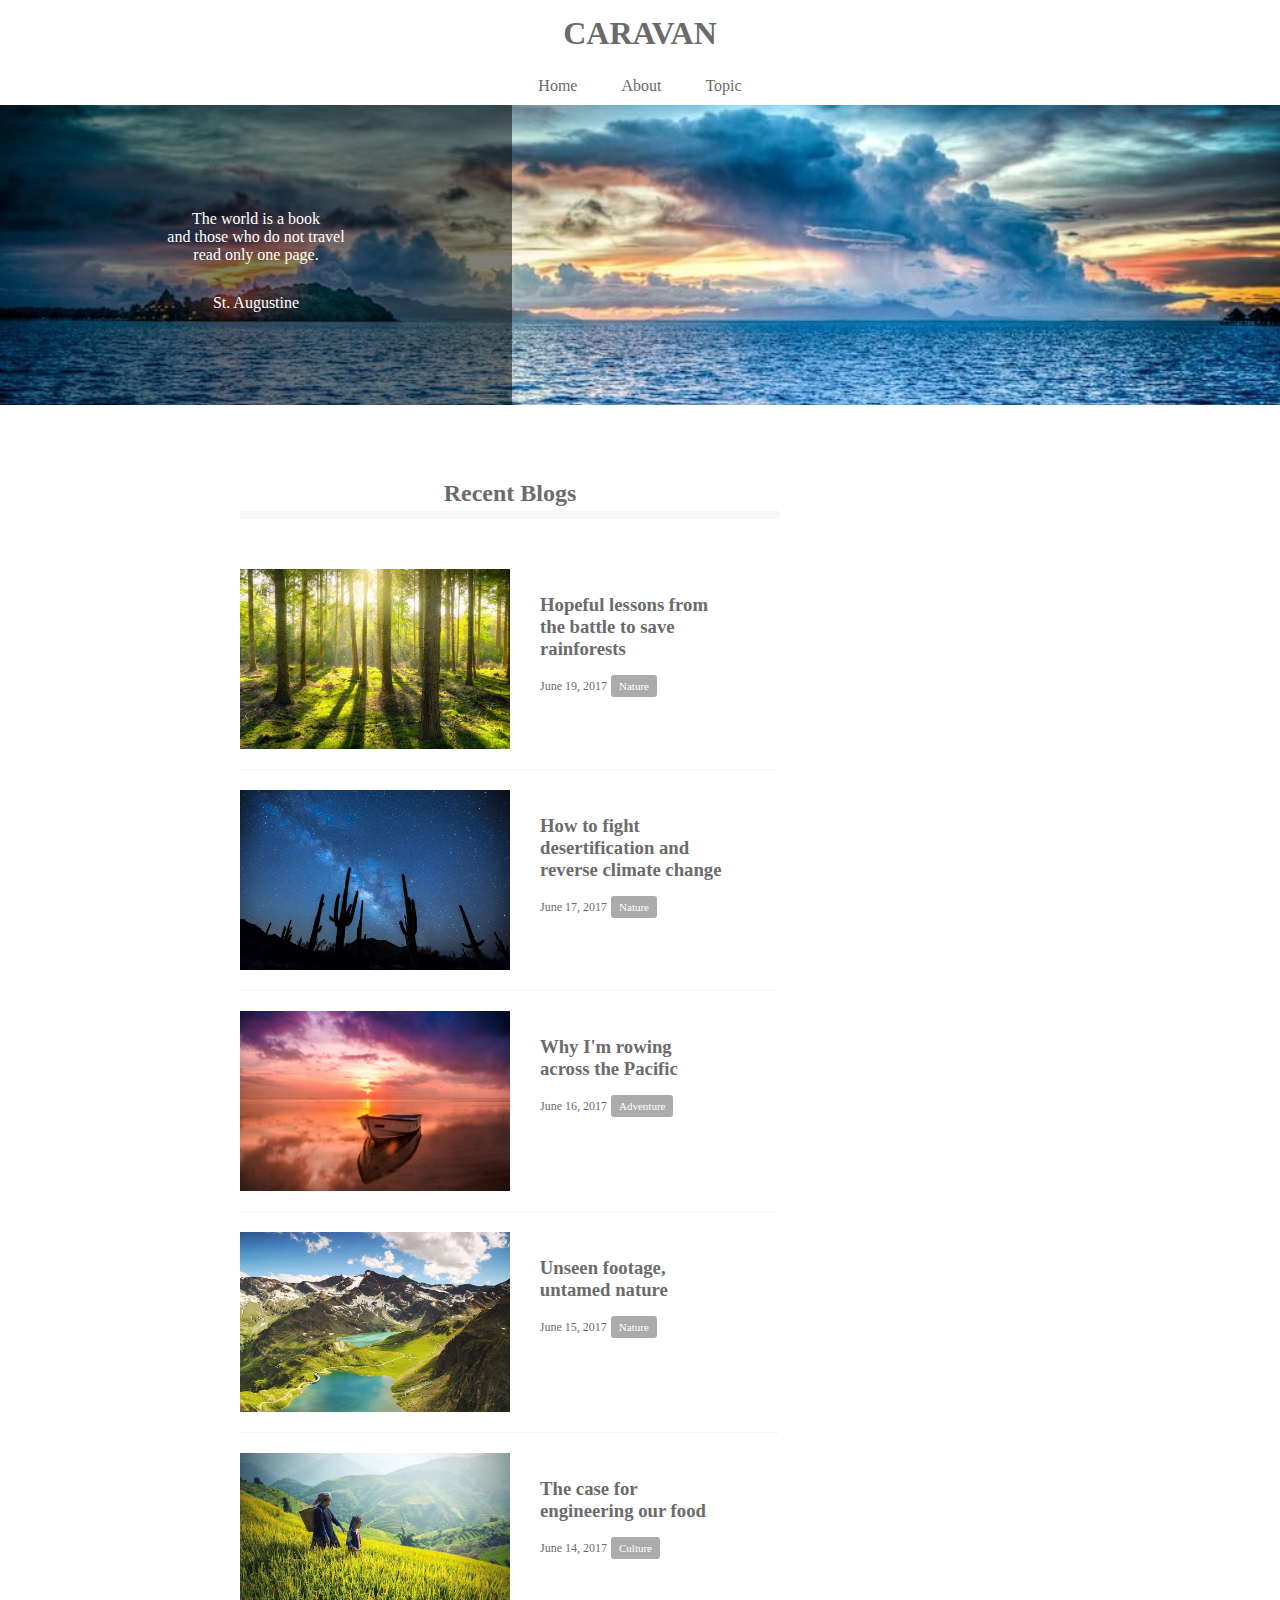
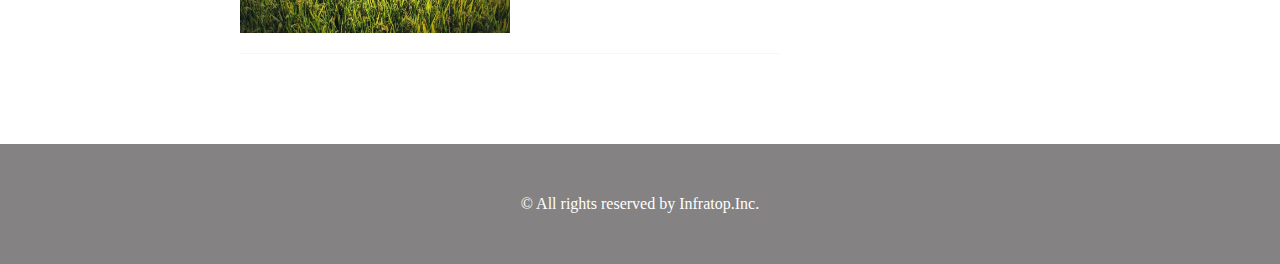
<file: caravan/index.html>
<!DOCTYPE html>
<html lang="ja">

<head>
  <meta charset="UTF-8" />
  <link rel="stylesheet" href="style.css">
  <title>CARAVAN</title>
</head>

<body>
  
  <!-- header -->
  <header>
    <h1 class="heading">
      <a href="index.html">
        CARAVAN
      </a>
    </h1>
  </header>

  <!-- navigation -->
  <nav>
    <ul class="nav-list">
      <li class="nav-list-item">
        <a href="index.html">Home</a>
      </li>
      <li class="nav-list-item">About</li>
      <li class="nav-list-item">Topic</li>
    </ul>
  </nav>

  <!-- main-visual -->
  <div class="main-visual">
    <div class="main-visual-content">
      <p class="main-visual-text">
        The world is a book <br/> 
        and those who do not travel <br/> 
        read only one page.
      </p>
      <p class="main-visual-name">
        St. Augustine
      </p>
    </div>
  </div>

  <!-- main -->
  <main>
    <section class="blog">
      <h2 class="blog-heading">Recent Blogs</h2>

      <div class="blog-box">
        <div class="blog-item">
          <img class="blog-image" src="img/forest.jpg" />
          <section class="blog-text">
            <h3 class="blog-text-heading">
              <a href="single.html">
                Hopeful lessons from<br />
                the battle to save<br />
                rainforests
              </a>
            </h3>
            <p class="blog-date">June 19, 2017</p>
            <span class="category">Nature</span>
          </section>
        </div>
        <div class="blog-item">
          <img class="blog-image" src="img/desert.jpg" />
          <section class="blog-text">
            <h3 class="blog-text-heading">
              <a href="single.html">
                How to fight<br />
                desertification and<br />
                reverse climate change
              </a>
            </h3>
            <p class="blog-date">June 17, 2017</p>
            <span class="category">Nature</span>
          </section>
        </div>
        <div class="blog-item">
          <img class="blog-image" src="img/sunset.jpg" />
          <section class="blog-text">
            <h3 class="blog-text-heading">
              <a href="single.html">
                Why I'm rowing<br />
                across the Pacific
              </a>
            </h3>
            <p class="blog-date">June 16, 2017</p>
            <span class="category">Adventure</span>
          </section>
        </div>
        <div class="blog-item">
          <img class="blog-image" src="img/italy.jpg" />
          <section class="blog-text">
            <h3 class="blog-text-heading">
              <a href="single.html">
                Unseen footage,<br />
                untamed nature
              </a>
            </h3>
            <p class="blog-date">June 15, 2017</p>
            <span class="category">Nature</span>
          </section>
        </div>
        <div class="blog-item">
          <img class="blog-image" src="img/asia.jpg" />
          <section class="blog-text">
            <h3 class="blog-text-heading">
              <a href="single.html">
                The case for<br />
                engineering our food
              </a>
            </h3>
            <p class="blog-date">June 14, 2017</p>
            <span class="category">Culture</span>
          </section>
        </div>
      </div>    </section>
    <div class="sidebar"></div>
  </main>

  <!-- footer -->
  <footer>
    <p class="footer-text">© All rights reserved by Infratop.Inc.</p>    
  </footer>

</body>
</html>
</file>
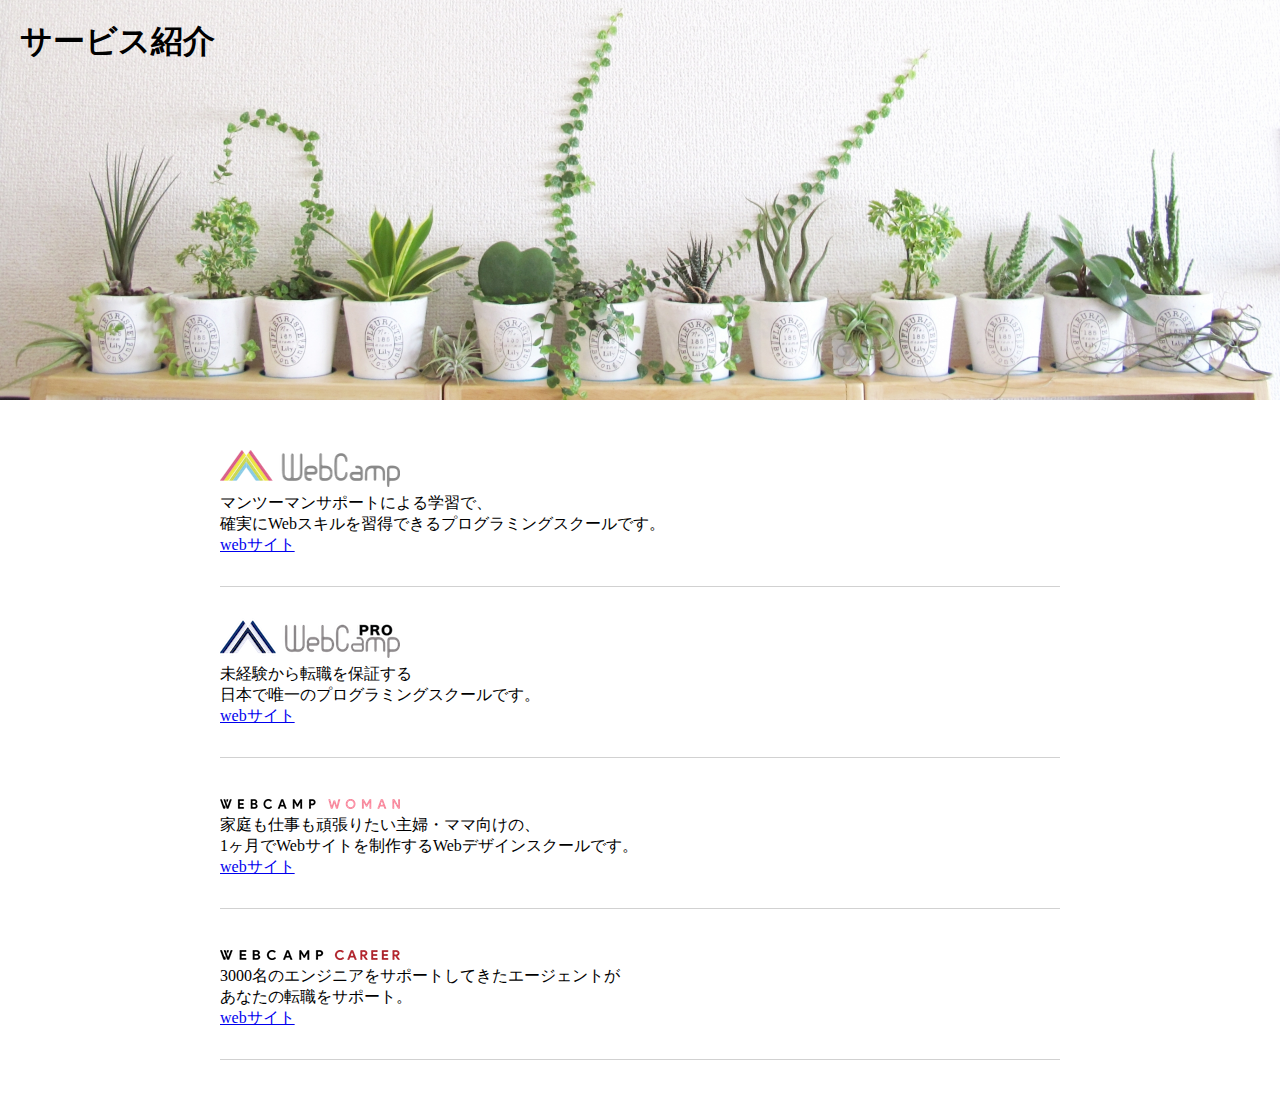
<file: chapter7_answer/index.html>
<!DOCTYPE html>
<html lang="ja">
  <head>
    <meta charset="UTF-8" />
    <title>7章演習</title>
    <link rel="stylesheet" href="style.css" />
  </head>
  <body>
    <section class="main-visual">
      <h1 class="headline">サービス紹介</h1>
    </section>
    <main>
      <section class="service1">
        <h2><img src="img/wc-logo.png" alt="ロゴ" /></h2>
        <p>
          マンツーマンサポートによる学習で、<br />確実にWebスキルを習得できるプログラミングスクールです。
        </p>
        <a href="https://web-camp.io/">webサイト</a>
      </section>

      <section class="service2">
        <h2><img src="img/wcp-logo.png" alt="ロゴ" /></h2>
        <p>
          未経験から転職を保証する<br />日本で唯一のプログラミングスクールです。
        </p>
        <a href="http://web-camp.io/pro/">webサイト</a>
      </section>

      <section class="service3">
        <h2><img src="img/wcw-logo.png" alt="ロゴ" /></h2>
        <p>
          家庭も仕事も頑張りたい主婦・ママ向けの、<br />1ヶ月でWebサイトを制作するWebデザインスクールです。
        </p>
        <a href="http://web-camp.io/woman/">webサイト</a>
      </section>

      <section class="service4">
        <h2><img src="img/wcc-logo.png" alt="ロゴ" /></h2>
        <p>
          3000名のエンジニアをサポートしてきたエージェントが<br />あなたの転職をサポート。
        </p>
        <a href="http://web-camp.io/career/">webサイト</a>
      </section>
    </main>
  </body>
</html>
</file>
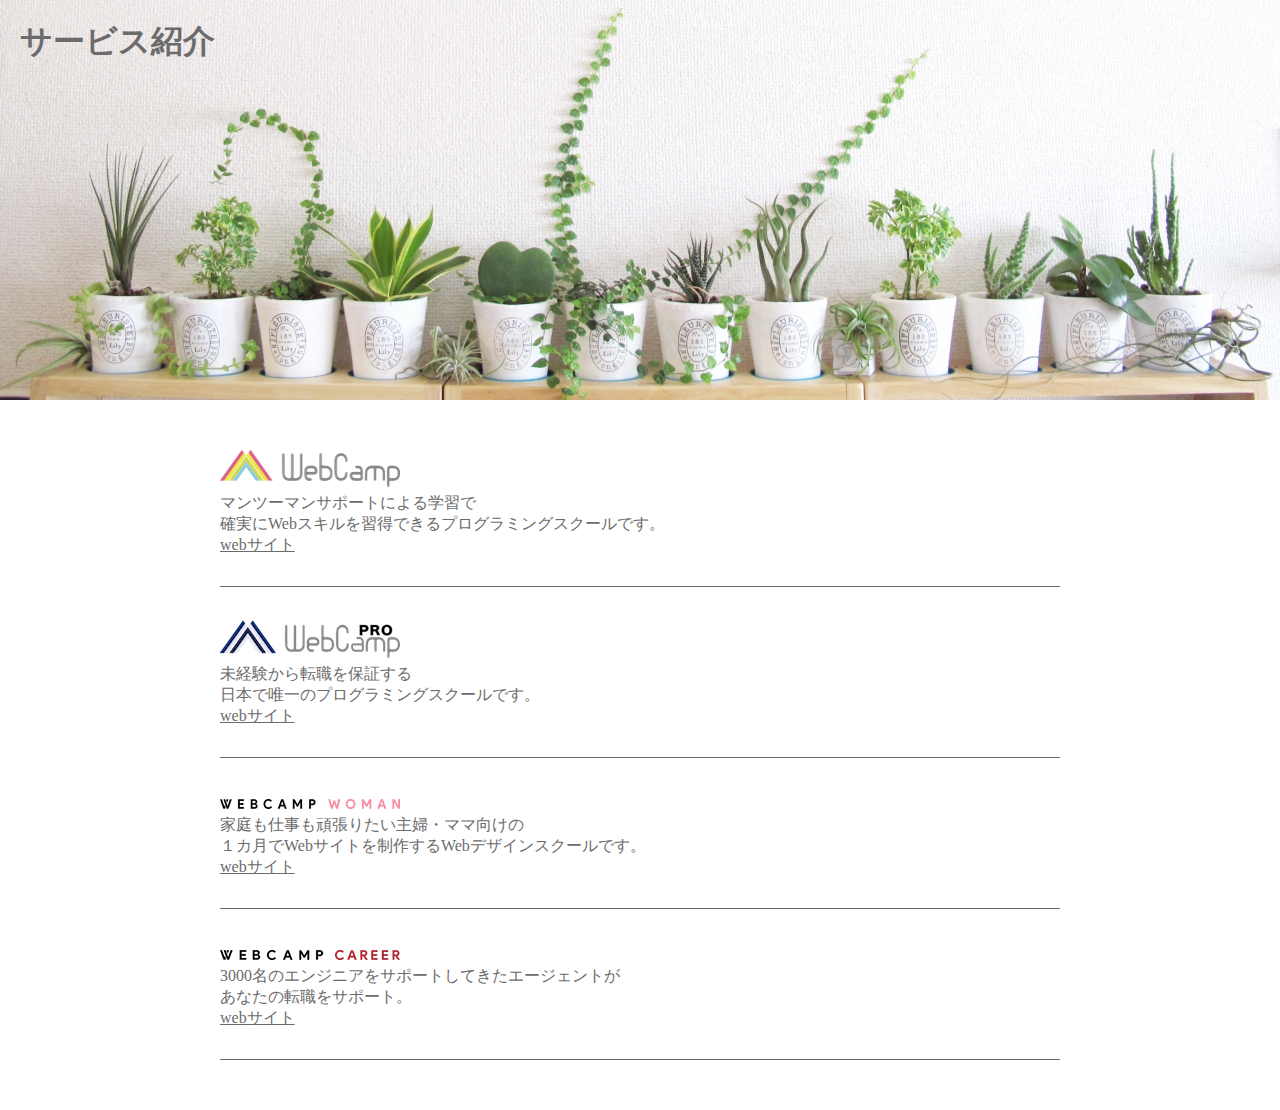
<file: chapter7_exercise/index.html>
<!DOCTYPE html>
<html lang="ja">
<head>
  <meta charset="UTF-8">
  <title>Document</title>
  <link rel="stylesheet" type="text/css" href="./style.css">
 </head>
<body>
    <header>
      <div class="header-content">
        <div class="header-text">
          <h1>サービス紹介</h1>
        </div>
      </div>
    </header>
    <main>
     <section class="main-content">
        <h2 class="main-img"><img src="./img/wc-logo.png"></h2>
        <p>マンツーマンサポートによる学習で<br>
        確実にWebスキルを習得できるプログラミングスクールです。<br>
      <a href="#">webサイト</a></p>
      </section>

      <section class="main-content">
        <h2 class="main-img"><img src="./img/wcp-logo.png"></h2>
        <p>未経験から転職を保証する<br>
        日本で唯一のプログラミングスクールです。<br>
      <a href="#">webサイト</a></p>
      </section>

      <section class="main-content">
        <h2 class="main-img"><img src="./img/wcw-logo.png"></h2>
        <p>家庭も仕事も頑張りたい主婦・ママ向けの<br>
        １カ月でWebサイトを制作するWebデザインスクールです。<br>
      <a href="#">webサイト</a></p>
      </section>

      <section class="main-content">
        <h2 class="main-img"><img src="./img/wcc-logo.png"></h2>
        <p>3000名のエンジニアをサポートしてきたエージェントが<br>
        あなたの転職をサポート。<br>
      <a href="#">webサイト</a></p>
      </section>

    </main>
</body>
</html>
</file>
<file: caravan/style.css>
*{
  margin: 0;
  padding: 0;
  box-sizing: border-box;
  color: #6c6b6b;
}

a{
  text-decoration: none;
}

header{
  width: 90%;
  padding: 15px 0;
  margin: 0 auto;
  text-align: center;
}

header .heading{
  font-size: 32px;
}

.nav-list{
  text-align: center;
  padding: 10px 0;
  margin: 0 auto;
}

.nav-list-item{
  list-style: none;
  display: inline-block;
  margin: 0 20px;
}

.main-visual{
  width: 100%;
  height: 300px;
  background-image: url(img/mv.jpg);
  background-size: cover;
  background-position: center;
}

.main-visual-content{
  width: 40%;
  height: 300px;
  background-color: rgba( 0, 0, 0, 0.5);
  text-align: center;
  padding-top: 105px;
}

.main-visual-text{
  color: white;
}

.main-visual-name {
  margin-top: 30px;
  color: #fff;
}

main{
  width: 800px;
  display: flex;
  justify-content: center;
  margin: 0 auto;
  padding: 70px 0;
}

.blog{
  width: 540px;
  margin-right: 30px;
}

.blog-heading{
  border-bottom: 8px solid #f7f7f7;
  text-align: center;
  line-height: 1.5;
}

.blog-box{
  padding-top: 50px;
}

.blog-item{
  padding-bottom: 20px;
  margin-bottom: 20px;
  border-bottom: 1px solid #f7f7f7;
  display: flex;
  justify-content: flex-start;
}

.blog-image{
  height:180px;
}

.blog-text{
  padding: 25px 0 0 30px;
}

.blog-text-heading{
  padding-bottom: 15px;
}

.blog-date{
  font-size: 12px;
  display: inline-block;
}

.category{
  display: inline-block;
  padding: 5px 8px;
  background-color: #acabab;
  border-radius: 3px;
  color: #fff;
  font-size:11px;
}

.sidebar{
  width: 230px;
}

footer{
  width: 100%;
  height: 120px;
  text-align: center;
  line-height: 120px;
  background-color: #848282;
}

.footer-text{
  color: #fff;
}
</file>
<file: chapter7_answer/style.css>
* {
  margin: 0;
  padding: 0;
  box-sizing: border-box;
}

.main-visual {
  height: 400px;
  width: 100%;
  background-image: url(img/mv.jpg);
  background-size: cover;
  background-position: bottom;
}

.headline {
  padding: 20px;
}

main {
  width: 840px;
  margin: 50px auto;
}

.service1 {
  margin-bottom: 30px;
  border-bottom: 1px solid #d1d1d1;
  padding-bottom: 30px;
}

.service2 {
  margin-bottom: 30px;
  border-bottom: 1px solid #d1d1d1;
  padding-bottom: 30px;
}

.service3 {
  margin-bottom: 30px;
  border-bottom: 1px solid #d1d1d1;
  padding-bottom: 30px;
}

.service4 {
  border-bottom: 1px solid #d1d1d1;
  padding-bottom: 30px;
}
</file>
<file: chapter7_exercise/style.css>
*{
  margin: 0;
  padding: 0;
  box-sizing: border-box;
  color: #6c6b6b;
}

.header-content{
  width: 100%;
  background-image: url(./img/mv.jpg);
  background-size: cover;
  background-position: bottom;
  height: 400px;
}

.header-text{
  padding-top: 20px;
  padding-left: 20px;
}

main{
  padding: 20px 0 50px 0;
  margin: 0 auto;
  width: 840px;
}

.main-content{
  padding: 30px 0;
  border-bottom: 1px solid #6c6b6b;
}
</file>
